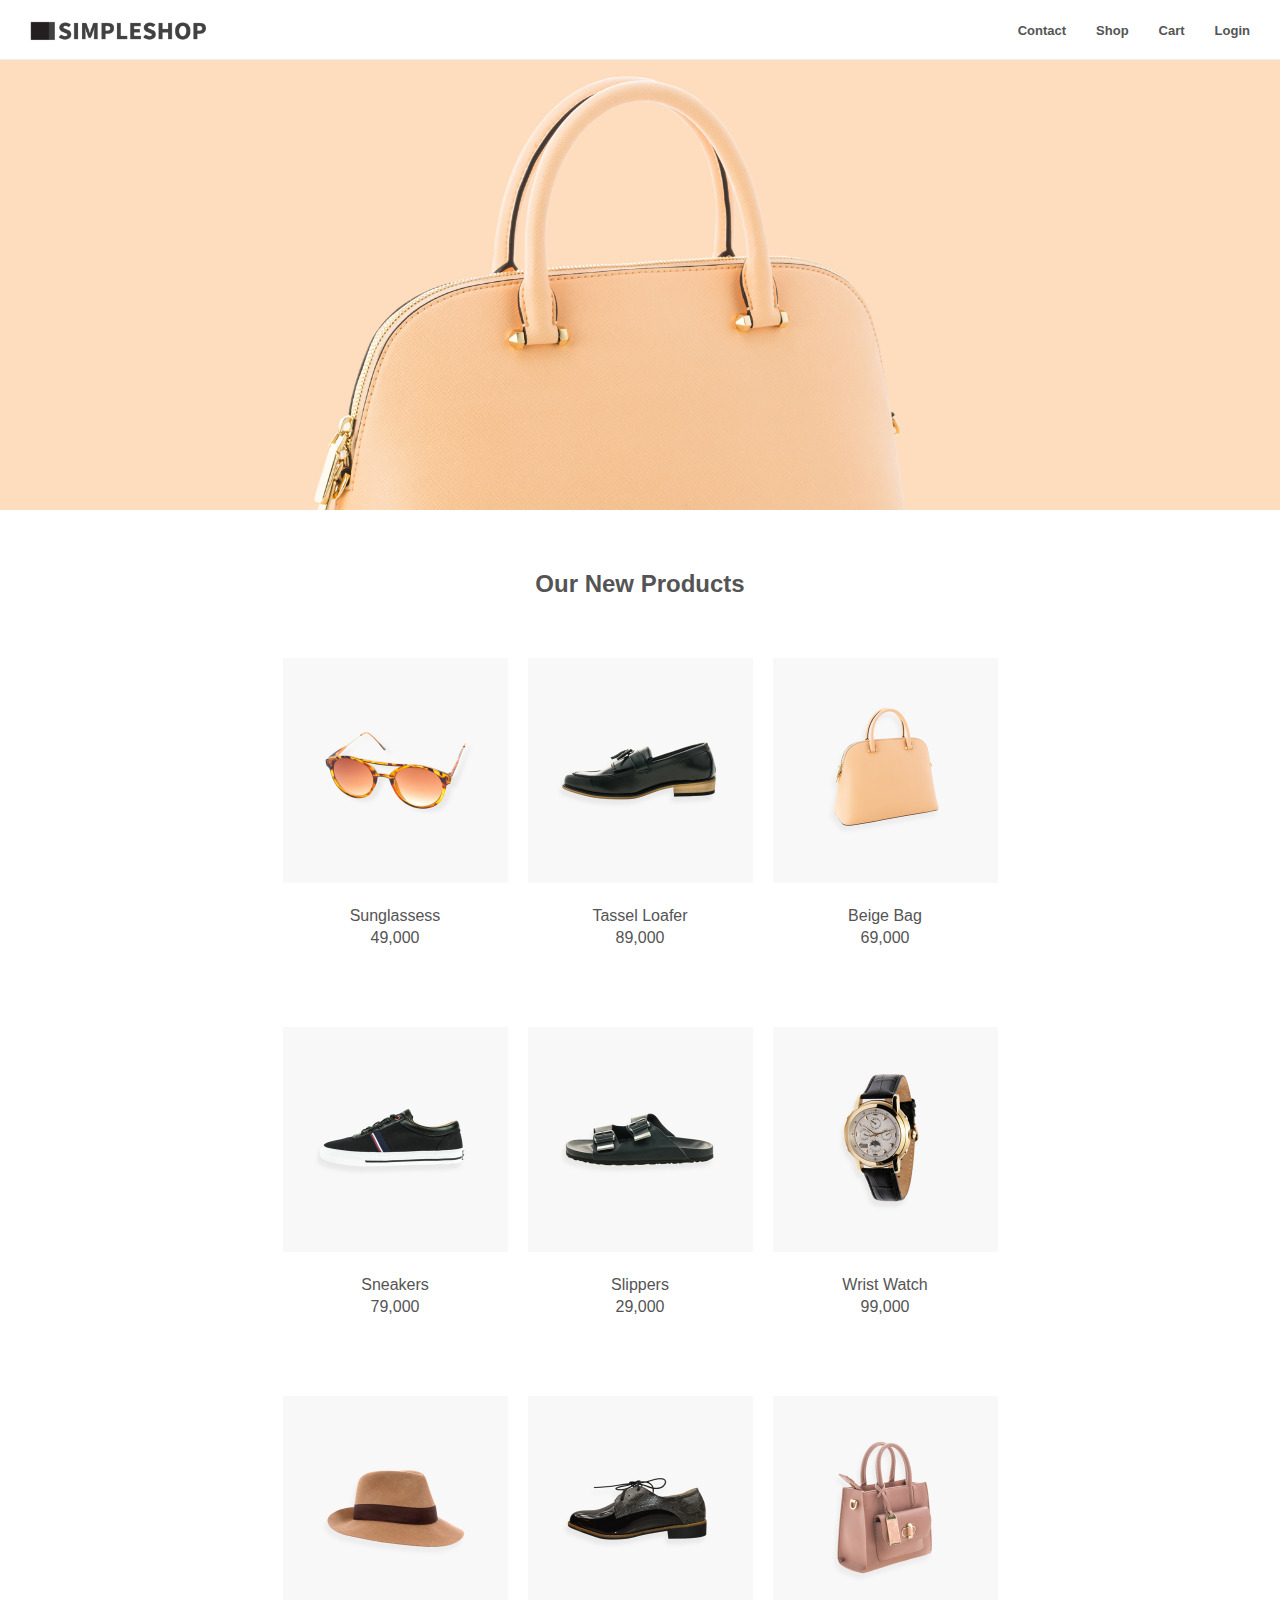
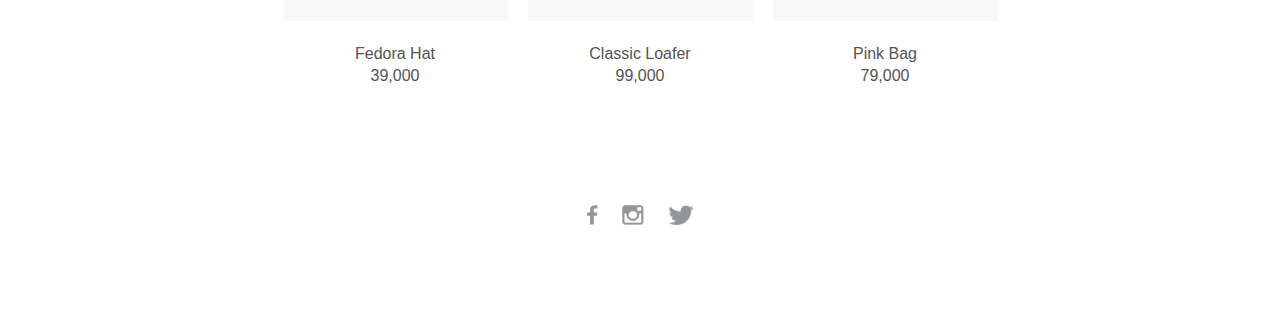
<file: Online-Shopping/index.html>
<!DOCTYPE html>
<html>
  <head>
    <title>SimpleShop</title>
    <meta charset="utf-8" />
    <link href="styles.css" rel="stylesheet" />
  </head>

  <body>
      <div id="navbar">
          <a id="logo" href="#"><img src="images/logo.png" alt="logo" height="20"></a>

          <ul id="menu">
              <li><a href="#">Contact</a></li>
              <li><a href="#">Shop</a></li>
              <li><a href="#">Cart</a></li>
              <li><a href="#">Login</a></li>
          </ul>
      </div>

      <div class="hero_header"></div>

      <div class="products">
          <h1>Our New Products</h1>

          <a href="#" class="product">
              <img src="images/sunglasses.jpg" alt="sunglasses">
                  <div class="product_name">Sunglassess</div>
                  <div class="product_price">49,000</div>
          </a>

          <a href="#" class="product">
              <img src="images/tassel_loafer.jpg" alt="tassel_loafer">
                  <div class="product_name">Tassel Loafer</div>
                  <div class="product_price">89,000</div>
          </a>

          <a href="#" class="product">
              <img src="images/beige_bag.jpg" alt="beige_bag">
                  <div class="product_name">Beige Bag</div>
                  <div class="product_price">69,000</div>
          </a>

          <a href="#" class="product">
              <img src="images/sneakers.jpg" alt="sneakers">
                  <div class="product_name">Sneakers</div>
                  <div class="product_price">79,000</div>
          </a>

          <a href="#" class="product">
              <img src="images/slippers.jpg" alt="slippers">
                  <div class="product_name">Slippers</div>
                  <div class="product_price">29,000</div>
          </a>

          <a href="#" class="product">
              <img src="images/wrist_watch.jpg" alt="wrist_watch">
                  <div class="product_name">Wrist Watch</div>
                  <div class="product_price">99,000</div>
          </a>

          <a href="#" class="product">
              <img src="images/fedora_hat.jpg" alt="fedora_hat">
                  <div class="product_name">Fedora Hat</div>
                  <div class="product_price">39,000</div>
          </a>

          <a href="#" class="product">
              <img src="images/classic_loafer.jpg" alt="classic_loafer">
                  <div class="product_name">Classic Loafer</div>
                  <div class="product_price">99,000</div>
          </a>

          <a href="#" class="product">
              <img src="images/pink_bag.jpg" alt="pink_bag">
                  <div class="product_name">Pink Bag</div>
                  <div class="product_price">79,000</div>
          </a>

          <!-- solve the float -->
          <div class="clearfix"></div>
      </div>

      <div class="footer">
          <a href="http://facebook.com" ><img src="images/facebook.png" alt="fb" height="20px"></a>
          <a href="http://instagram.com"><img src="images/instagram.png" alt="insta" height="20px"></a>
          <a href="http://twitter.com"><img src="images/twitter.png" alt="twitt" height="20px"></a>
      </div>
  </body>
</html>
</file>
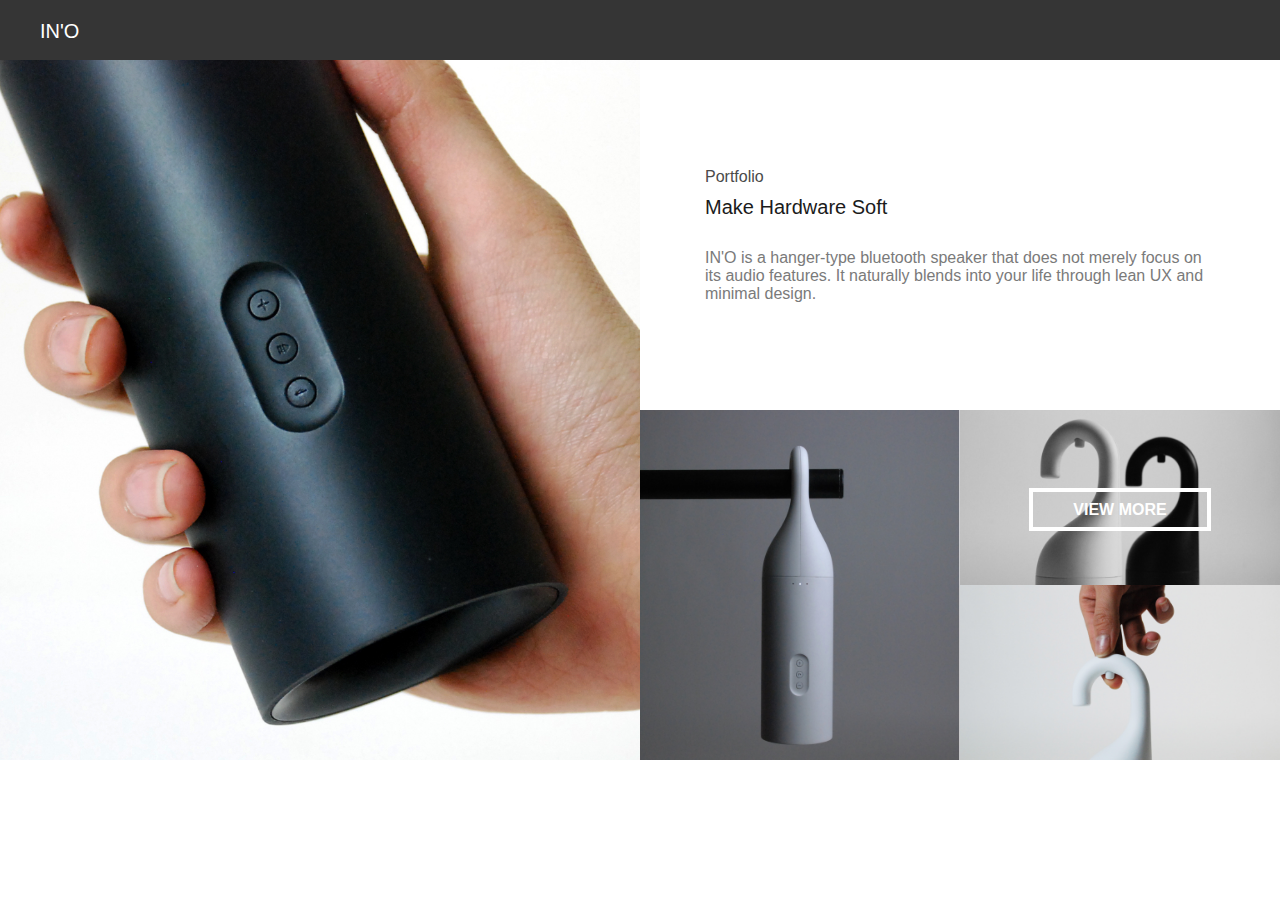
<file: ResponsiveWeb/index.html>
<!DOCTYPE HTML>
<html>
<head>
	<meta charset="utf-8">
    <meta title="IN'O">
	<link rel="stylesheet" href="styles.css">
</head>
<body>
    <div id="header">
        <div><a id="logo" href="#">IN'O</a></div>
    </div>

    <div id="img_main"></div>

    <div id="detail">
        <div class="helper"></div><div class="detail_container">
                <div id="detail_header">Portfolio</div>
                <div id="detail_sub">Make Hardware Soft</div>
                <div id="detail_info">
                    IN'O is a hanger-type bluetooth speaker that does not merely focus on its audio features. It naturally blends into your life through lean UX and minimal design.
                </div>
            </div>
    </div>

    <div id="img_sub01"></div>
    <div id="img_sub02">
        <div><a id="btn_view" href="#">VIEW MORE</a></div>
    </div>
    <div id="img_sub03"></div>

</body>
</html>
</file>
<file: Online-Shopping/styles.css>
* {
  box-sizing: border-box;
}

body {
  margin: 0;
  min-width: 992px;
  font-family: "Helvetica";
}



/* navbar */
#navbar {
    height: 60px;
    padding-left: 30px;
    padding-right: 30px;  
    border-bottom: 1px solid #eee;
    background-color: white;
/*
    box-shadow: 0 1px 3px 0 rgba(0,0,0,0.50);
*/
}

#logo {
    line-height: 60px;
}

#logo img {
    vertical-align: middle;
}

#menu {
    list-style: none;
    padding: 0;
    margin:0;
    float: right;
    line-height: 60px;
}

#menu li {
    float: left;
}

#menu li a {
    text-decoration: none;
    font-size: 13px;
    color: #545454;
    font-weight: bold;
}

/* 차일드 선택 주의 */
#menu li:not(:last-child) a {
    margin-right: 30px;
}


/* hero header */
.hero_header {
    height: 450px;
    background-image: url("images/hero_header.jpg");
    background-repeat: no-repeat;
    background-size: cover;
    background-position: center center;
}

/* products */

.products {
    width: 735px;
    margin-left: auto;
    margin-right: auto;
}

.products h1 {
    text-align: center;
    color: #545454;
    font-size: 24px;
    font-weight: bold;
    margin: 60px auto;
}

.product {
    display: block;
    width: 225px;
    margin-bottom: 80px;
    margin-right: 10px;
    margin-left: 10px;
    text-align: center;
    text-decoration: none;
    color: #545454;
    font-size: 16px;
    font-weight: lighter;
    
    float: left;
}

.product img {
    width: 225px;
    height: 225px;
}

.product_name {
    margin-top: 20px; 
    margin-bottom: 4px;
}

.clearfix {
    clear: both;
}

/* footer */
.footer {
    text-align: center;
    margin-top: 40px;
    margin-bottom: 80px;
}

.footer a:not(:last-child) {
    margin-right: 20px;
}
</file>
<file: ResponsiveWeb/styles.css>
* {
  box-sizing: border-box;
}

body {
  margin: 0;
  font-family: 'Roboto', sans-serif;
}

/* header area */
#header {
    background-color: #353535;
    height: 60px;
    width: 100%;
    padding-left: 40px;
    padding-right: 40px;
    line-height: 60px;
}

#header #logo {
    text-decoration: none;
    color: white;
    font-size: 20px;
    vertical-align: middle;
}

/* main img area*/
#img_main {
    background-image: url(images/main_img.jpg);
    background-size: cover;
    background-position: center center;
    height: 350px;
    width: 100%;
}


/* text area */
#detail {
    height: 320px;
    width: 100%;
}

#detail .helper {
    display: inline-block;
    height: 100%;
    vertical-align: middle;
}

#detail .detail_container {
    display: inline-block;
    vertical-align: middle;
    padding-left: 30px;
    padding-right: 30px;
}

#detail #detail_header {
    font-size: 16px;
    color: #4A4A4A;
    margin-bottom: 10px;
}

#detail #detail_sub {
    font-size: 20px;
    color: #1B1B1B;
    margin-bottom: 30px;
}

#detail #detail_info {
    font-size: 16px;
    color: #7A7A7A;
}

/* img sub */
#img_sub01 {
    background-image: url(images/img1.jpg);
    background-size: cover;
    background-position: center top;
    height: 385px;
    width: 100%;
}

#img_sub02 {
    background-image: url(images/img2.jpg);
    background-size: cover;
    background-position: center top;
    height: 200px;
    width: 100%;
    line-height: 200px;
    text-align: center;
}

#img_sub02 #btn_view {
    text-decoration: none;
    color: white;
    border: 4px solid white;
    font-size: 16px;
    font-weight: bold;
    text-align: center;
    padding: 9px 40px;
}

#img_sub03 {
    background-image: url(images/img3.jpg);
    background-size: cover;
    background-position: center top;
    height: 200px;
    width: 100%;
}


/* media */
@media (min-width : 768px) {
    #img_main, #detail, #img_sub01, #img_sub02, #img_sub03 {
        float: left;
    }
    /* float at once */

    #img_main {
        height: 562px;
        width: 100%;
    }

    #detail {
        height: 282px;
        width: 100%;
    }

    #detail .detail_container {
        padding-left: 65px;
        padding-right: 65px;
    }


    #img_sub01 {
        height: 360px;
        width: 50%;
    }

    #img_sub02 {
        height: 180px;
        width: 50%;
    }

    #img_sub03 {
        height: 180px;
        width: 50%;
    }
}

@media (min-width : 992px) {
    #img_main {
        height: 700px;
        width: 50%;
    }

    #detail {
        height: 350px;
        width: 50%;
    }

    #img_sub01 {
        height: 350px;
        width: 25%;
    }

    #img_sub02 {
        height: 175px;
        width: 25%;
    }

    #img_sub03 {
        height: 175px;
        width: 25%;
    }
}
</file>
